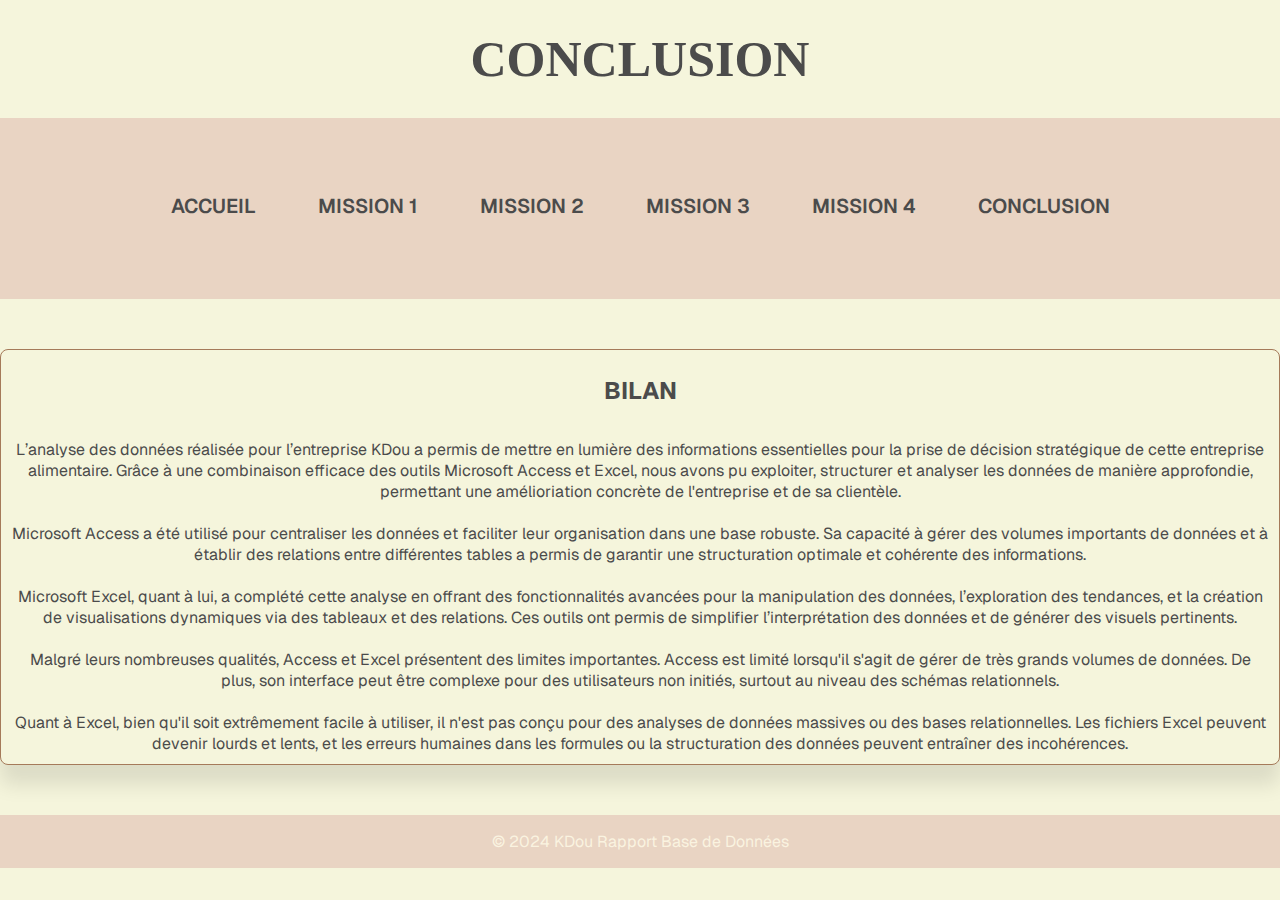
<file: conclusion.html>
<!DOCTYPE html>
<html lang="fr" xmlns="http://www.w3.org/1999/html">
<head>
    <meta charset="UTF-8">
    <meta name="viewport" content="width=device-width, initial-scale=1">
    <title>Mission 3</title>
    <link rel="stylesheet" href="assets/css/style.css">
    <link rel="preconnect" href="https://fonts.googleapis.com">
    <link rel="preconnect" href="https://fonts.gstatic.com" crossorigin>
    <link href="https://fonts.googleapis.com/css2?family=Geist:wght@100..900&display=swap" rel="stylesheet">
    <link rel="icon" type="image/png" href="https://i.imgur.com/ZV9cLEH.png">
</head>

<body>
<header>
    <div class="text-box">
        <h1>CONCLUSION</h1>
    </div>

    <nav>
        <div class="nav-links">
            <div class="menu-toggle" onclick="toggleMenu()">☰</div>
            <ul class="nav-links">
                <li><a href="index.html">ACCUEIL</a></li>
                <li><a href="mission1.html">MISSION 1</a></li>
                <li><a href="mission2.html">MISSION 2</a></li>
                <li><a href="mission3.html">MISSION 3</a></li>
                <li><a href="mission4.html">MISSION 4</a></li>
                <li><a href="conclusion.html">CONCLUSION</a></li>
            </ul>
        </div>
    </nav>

</header>
<section class="context-section">
    <h2>BILAN</h2>
    <br>
    <p>
        L’analyse des données réalisée pour l’entreprise KDou a permis de mettre en lumière des informations essentielles pour la prise de décision stratégique de cette entreprise alimentaire.
        Grâce à une combinaison efficace des outils Microsoft Access et Excel, nous avons pu exploiter, structurer et analyser les données de manière approfondie, permettant une amélioriation concrète de l'entreprise et de sa clientèle.
<br>
<br>
    Microsoft Access a été utilisé pour centraliser les données et faciliter leur organisation dans une base robuste.
    Sa capacité à gérer des volumes importants de données et à établir des relations entre différentes tables a permis de garantir une structuration optimale et cohérente des informations.

        <br>
        <br>
        Microsoft Excel, quant à lui, a complété cette analyse en offrant des fonctionnalités avancées pour la manipulation des données, l’exploration des tendances, et la création de visualisations dynamiques via des tableaux et des relations.
        Ces outils ont permis de simplifier l’interprétation des données et de générer des visuels pertinents.

        <br>
        <br>
        Malgré leurs nombreuses qualités, Access et Excel présentent des limites importantes.
        Access est limité lorsqu'il s'agit de gérer de très grands volumes de données.
        De plus, son interface peut être complexe pour des utilisateurs non initiés, surtout au niveau des schémas relationnels.
        <br>
        <br>
        Quant à Excel, bien qu'il soit extrêmement facile à utiliser, il n'est pas conçu pour des analyses de données massives ou des bases relationnelles.
        Les fichiers Excel peuvent devenir lourds et lents, et les erreurs humaines dans les formules ou la structuration des données peuvent entraîner des incohérences.
    </p>
</section>

<footer>
    <p>© 2024 KDou Rapport Base de Données</p>
</footer>
</body>
</html>
</file>
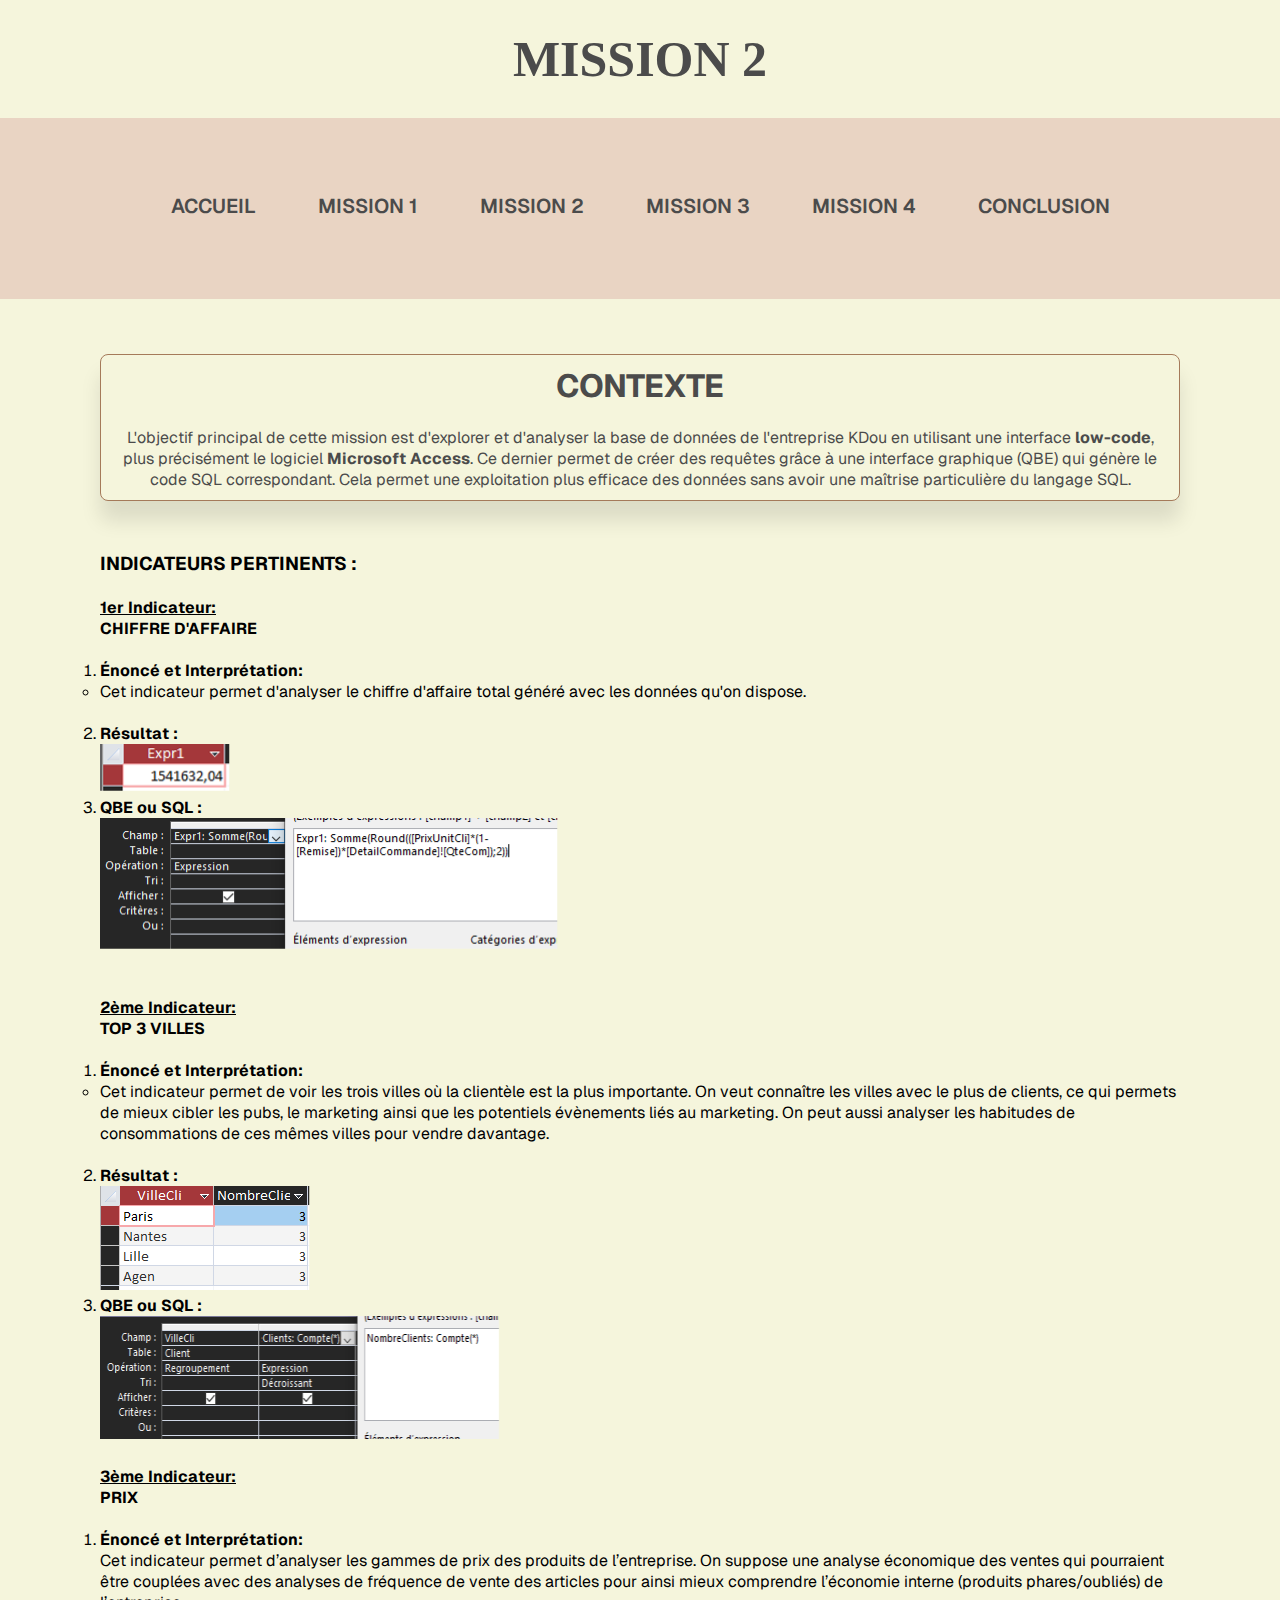
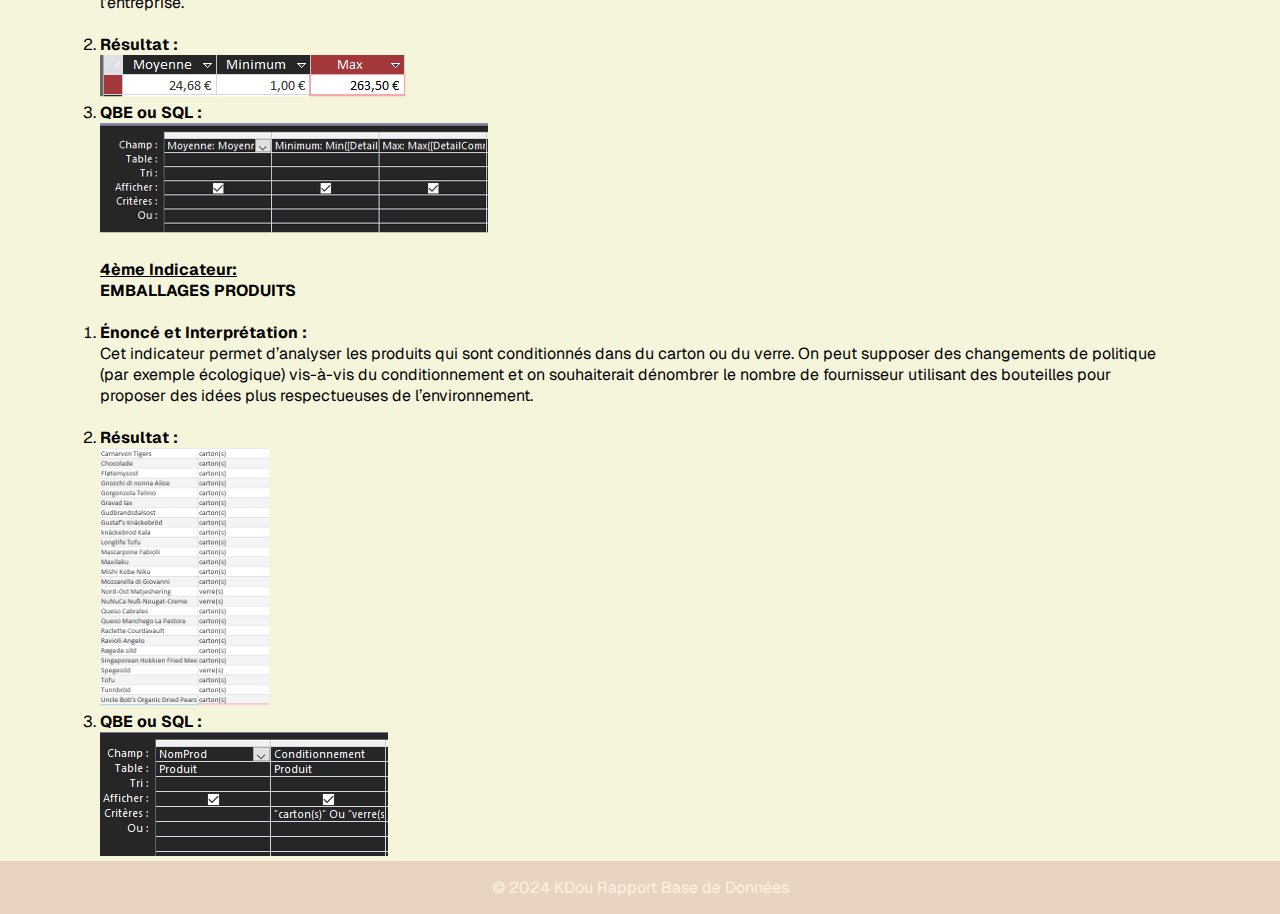
<file: mission2.html>
<!doctype html>
<html lang="fr">

<head>
  <meta charset="UTF-8">
  <meta name="viewport" content="width=device-width, initial-scale=1">
  <title>Mission 2</title>
  <link rel="stylesheet" href="assets/css/style.css">
  <link rel="preconnect" href="https://fonts.googleapis.com">
  <link rel="preconnect" href="https://fonts.gstatic.com" crossorigin>
  <link href="https://fonts.googleapis.com/css2?family=Geist:wght@100..900&display=swap" rel="stylesheet">
  <link rel="icon" type="image/png" href="https://i.imgur.com/ZV9cLEH.png">
</head>


<body>
  <header>
    <div class="text-box">
      <h1>MISSION 2</h1>
    </div>
    <nav>
      <div class="nav-links">
        <div class="menu-toggle" onclick="toggleMenu()">☰</div>
        <ul class="nav-links">
          <li><a href="index.html">ACCUEIL</a></li>
          <li><a href="mission1.html">MISSION 1</a></li>
          <li><a href="mission2.html">MISSION 2</a></li>
          <li><a href="mission3.html">MISSION 3</a></li>
          <li><a href="mission4.html">MISSION 4</a></li>
          <li><a href="conclusion.html">CONCLUSION</a></li>
        </ul>
      </div>
    </nav>

  </header>

<main>

    <section class="context-section">
    <h1>CONTEXTE</h1>
    <p>
      <br>
      L'objectif principal de cette mission est d'explorer et d'analyser la base de données de l'entreprise
      KDou en utilisant une interface <strong>low-code</strong>, plus précisément le logiciel <strong>Microsoft
      Access</strong>. Ce dernier permet de créer des requêtes grâce à une interface graphique (QBE)
      qui génère le code SQL correspondant. Cela permet une exploitation plus efficace des données sans avoir
      une maîtrise particulière du langage SQL.
      </br>
    </p>
    </section>

    <h3>INDICATEURS PERTINENTS :</h3>



  <div class="card2-container">

    <article class="card2">
      <header>
        <br>
        <h4><u>1er Indicateur:</u> </h4>
          <span><strong>CHIFFRE D'AFFAIRE</strong></span>
      </header>
      <div class="content">


        <ol>
          <br>
          <li><h4>Énoncé et Interprétation:</h4></li>

          <ul>
            <li>Cet indicateur permet d'analyser le chiffre d'affaire total généré avec les données qu'on dispose.</li>
          </ul>
          <br>
          <li><strong>Résultat :</strong></li>
          <span>


          <img src="assets/images/Sans titre.png" alt="resulat" height="48" width="130"/>
          </span>

          <br>
          <li><strong>QBE ou SQL :</strong></li>


          <img src="assets/images/qbe1.png" alt="QBE 1" height="132" width="458"/></section>
          </li>
        </ol>
      </div>
    </article>



    <article class="card2">
      <header>
        <br>
        <br>
        <h4><u>2ème Indicateur:</u> </h4>
        <span><strong>TOP 3 VILLES</strong></span>
        <ol>
          <br>
          <li><h4>Énoncé et Interprétation:</h4></li>

          <ul>
            <li>Cet indicateur permet de voir les trois villes où la clientèle est la plus importante.
              On veut connaître les villes avec le plus de clients, ce qui permets de mieux cibler les pubs, le marketing ainsi que les potentiels évènements liés au marketing.
              On peut aussi analyser les habitudes de consommations de ces mêmes villes pour vendre davantage. </li>

          </ul>
          <br>
          <li><strong>Résultat :</strong></li>
          <span>


              <img src="assets/images/top3.png" alt="resulat 2" height="104" width="210"/>
          </span>

          <br>
          <li><strong>QBE ou SQL :</strong></li>


          <img src="assets/images/top3sql.png" alt="QBE 2" height="124" width="400"/>
          </span>
        </ol>
      </header>

      <div class="content">


      </div>
    </article>



    <article class="card2">
      <header>
        <br>
        <h4><u>3ème Indicateur:</u></h4>
        <span><strong>PRIX</strong></span>
      </header>
      <div class="content">
        <ol>
          <br>
          <li><h4>Énoncé et Interprétation:</h4></li>
          <p>
            Cet indicateur permet d’analyser les gammes de prix des produits de l’entreprise.
            On suppose une analyse économique des ventes qui pourraient être couplées avec des analyses de fréquence de vente des articles pour ainsi mieux comprendre l’économie interne (produits phares/oubliés) de l’entreprise.
            <br>
          </p>
          <br>
          <li><strong>Résultat :</strong></li>

          <span>

      <img src="assets/images/3eresultat.png" alt="resulat 3" height="42" width="306"/>

          </span>
<br>
          <li><strong>QBE ou SQL :</strong></li>


          <img src="assets/images/qbe3eme.png" alt="QBE 3" height="110" width="388"/>
        </ol>

      </div>
    </article>


    <article class="card2">
      <header>
        <br>
        <h4><u>4ème Indicateur:</u></h4>
        <span><strong>EMBALLAGES PRODUITS</strong></span>
      </header>
      <div class="content">


        <ol>
          <br>
          <li><h4>Énoncé et Interprétation :</h4></li>
          <p>
            Cet indicateur permet d’analyser les produits qui sont conditionnés dans du carton ou du verre.
            On peut supposer des changements de politique (par exemple écologique) vis-à-vis du conditionnement et on souhaiterait dénombrer le nombre de fournisseur utilisant des bouteilles pour proposer des idées plus respectueuses de l’environnement.
          </p>
          <br>
          <li><strong>Résultat :</strong></li>

          <span>

      <img src="assets/images/resultat4e.png" alt="resulat 4" height="258" width="170"/>

          </span>
  <br>
          <li><strong>QBE ou SQL :</strong></li>


          <img src="assets/images/qbe4.png" alt="QBE 4" height="124" width="288"/></ol>

      </div>
    </article>
  </div>
  </section>
</main>
  <footer>
    <p>© 2024 KDou Rapport Base de Données</p>
  </footer>
</body>

</html>
</file>
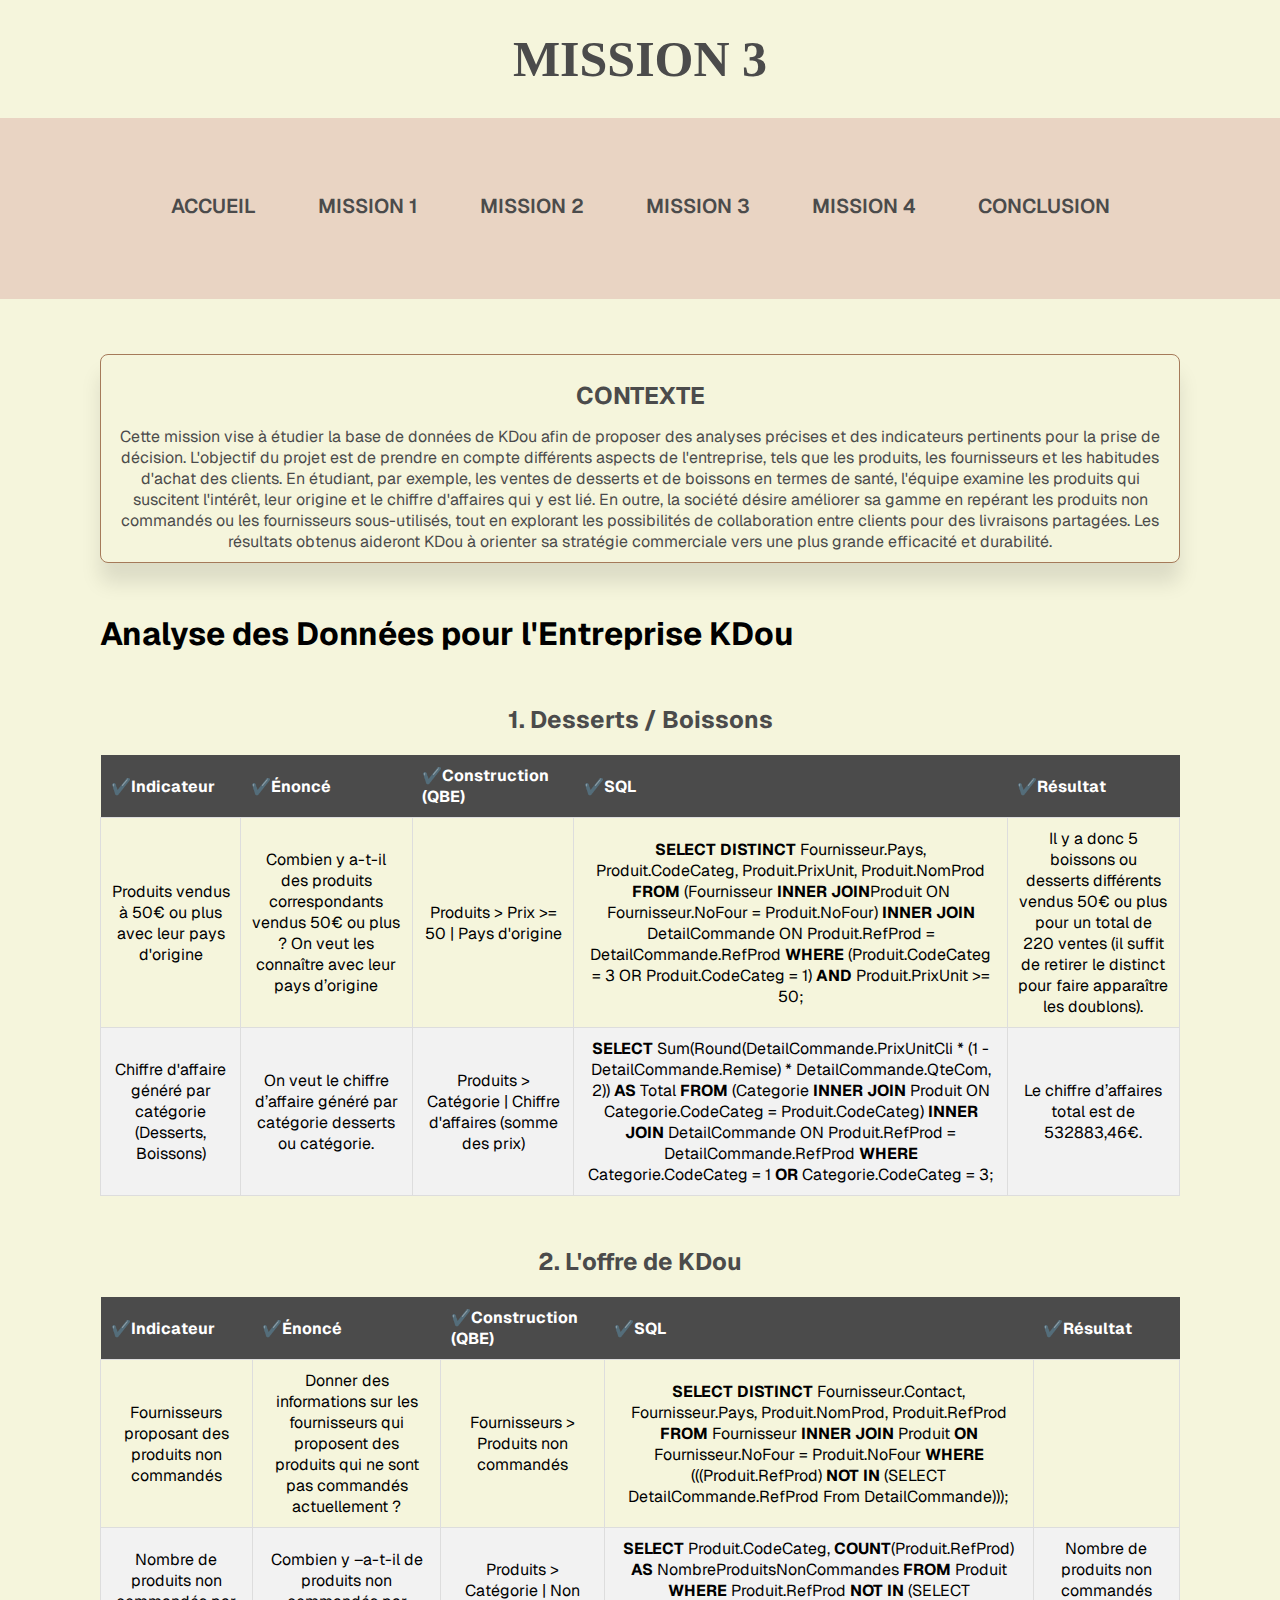
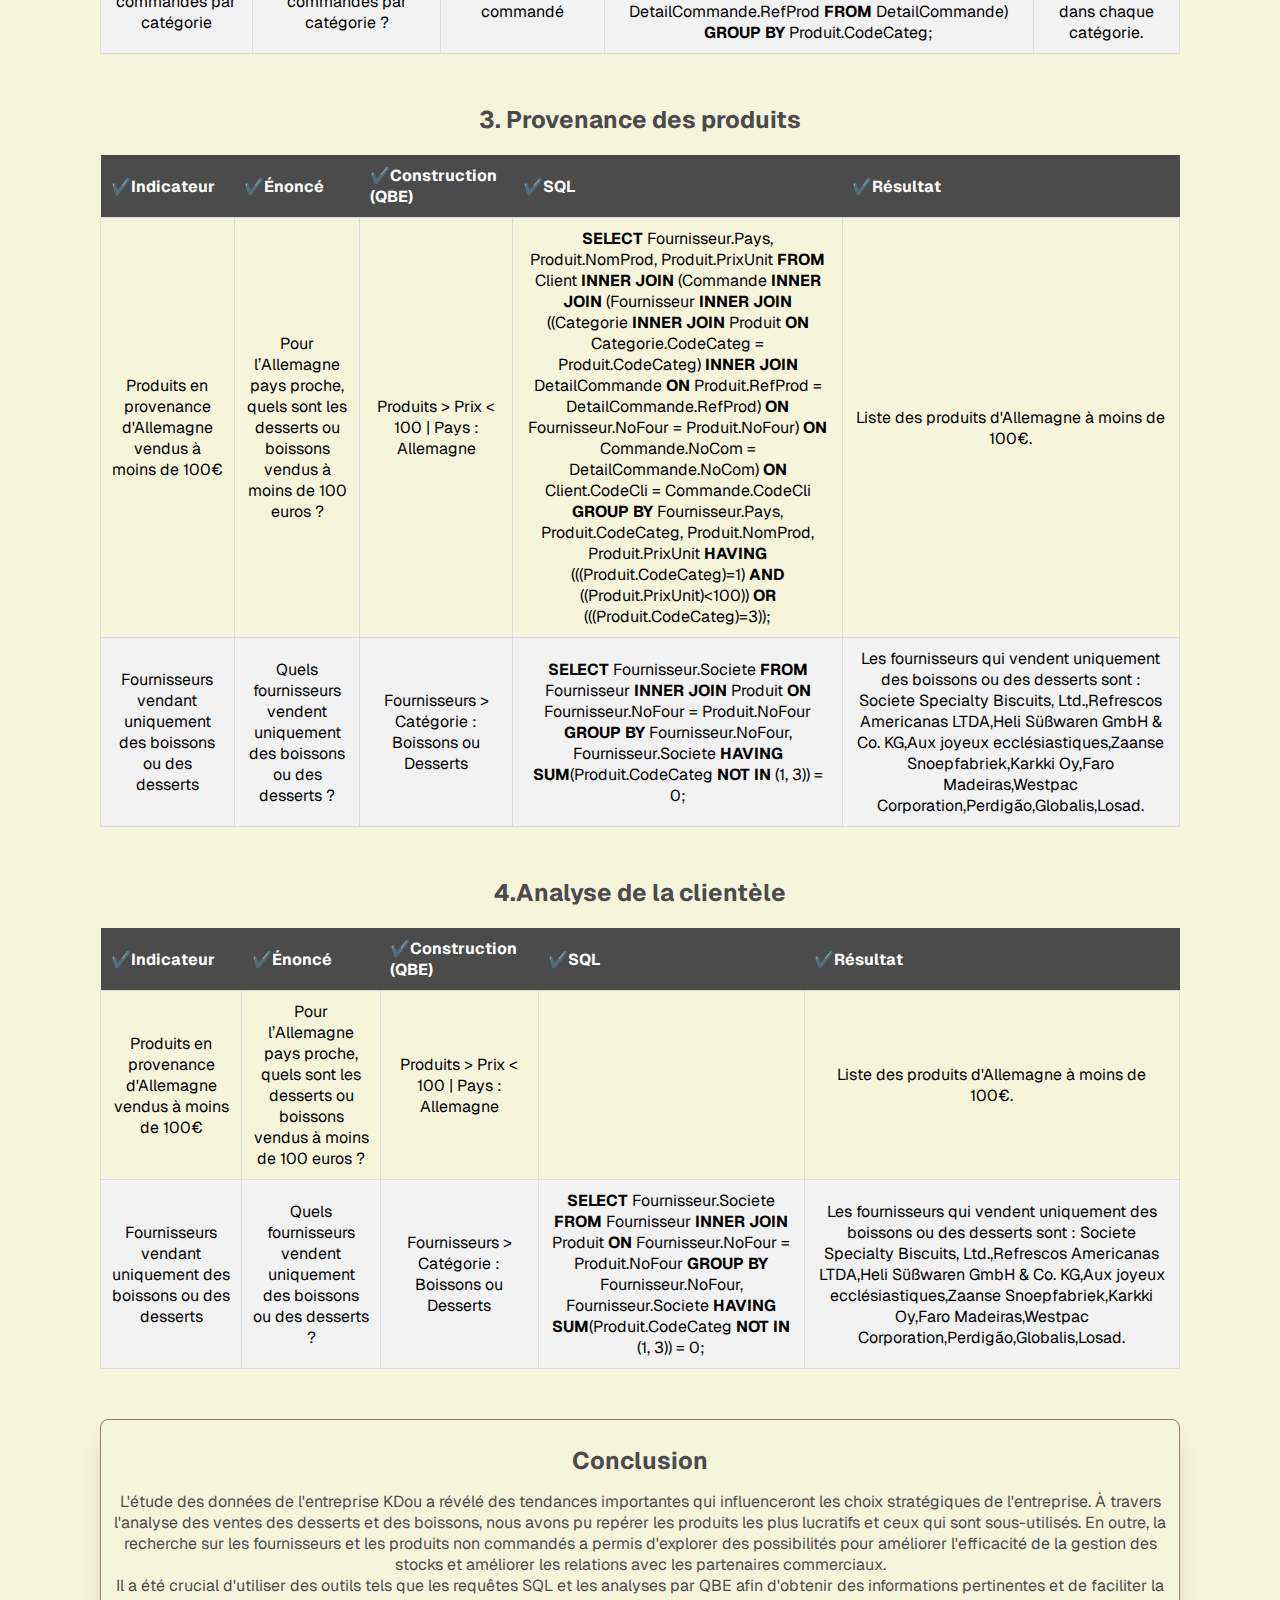
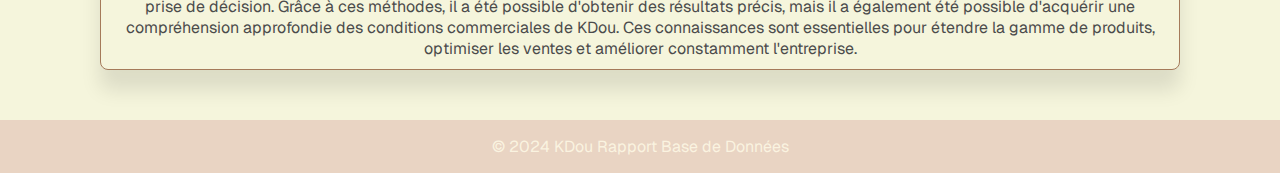
<file: mission3.html>
<!DOCTYPE html>
<html lang="fr">
<head>
  <meta charset="UTF-8">
  <meta name="viewport" content="width=device-width, initial-scale=1">
  <title>Mission 3</title>
  <link rel="stylesheet" href="assets/css/style.css">
  <link rel="preconnect" href="https://fonts.googleapis.com">
  <link rel="preconnect" href="https://fonts.gstatic.com" crossorigin>
  <link href="https://fonts.googleapis.com/css2?family=Geist:wght@100..900&display=swap" rel="stylesheet">
  <link rel="icon" type="image/png" href="https://i.imgur.com/ZV9cLEH.png">
</head>

<body>
<header>
  <div class="text-box">
    <h1>MISSION 3</h1>
  </div>

  <nav>
    <div class="nav-links">
      <div class="menu-toggle" onclick="toggleMenu()">☰</div>
      <ul class="nav-links">
        <li><a href="index.html">ACCUEIL</a></li>
        <li><a href="mission1.html">MISSION 1</a></li>
        <li><a href="mission2.html">MISSION 2</a></li>
        <li><a href="mission3.html">MISSION 3</a></li>
        <li><a href="mission4.html">MISSION 4</a></li>
        <li><a href="conclusion.html">CONCLUSION</a></li>
      </ul>
    </div>
  </nav>

</header>

<main>

  <section id="mission3">
    <section class="context-section">
    <h2>CONTEXTE</h2>
    <p>
      Cette mission vise à étudier la base de données de KDou afin de proposer des analyses précises et des indicateurs
      pertinents pour la prise de décision.
      L'objectif du projet est de prendre en compte différents aspects de l'entreprise, tels que les produits,
      les fournisseurs et les habitudes d'achat des clients.
      En étudiant, par exemple, les ventes de desserts et de boissons en termes de santé, l'équipe examine les produits
      qui suscitent l'intérêt, leur origine et le chiffre d'affaires qui y est lié.
      En outre, la société désire améliorer sa gamme en repérant les produits non commandés ou les fournisseurs
      sous-utilisés, tout en explorant les possibilités de collaboration entre clients pour des livraisons partagées.
      Les résultats obtenus aideront KDou à orienter sa stratégie commerciale vers une plus grande efficacité et durabilité.
    </p>
    </section>

    <section>
    <h1>Analyse des Données pour l'Entreprise KDou</h1>
    </section>



    <h2>1. Desserts / Boissons</h2>
    <table class="indicators-table">
      <thead>
        <tr>
          <th>✔️Indicateur</th>
          <th>✔️Énoncé</th>
          <th>✔️Construction (QBE)</th>
          <th>✔️SQL</th>
          <th>✔️Résultat</th>
        </tr>
      </thead>
      <tbody>
      <tr>
        <td>Produits vendus à 50€ ou plus avec leur pays d'origine</td>
        <td>Combien y a-t-il des produits correspondants vendus 50€ ou plus ? On veut les connaître
          avec leur pays d’origine</td>
        <td><code>Produits > Prix >= 50 | Pays d'origine</code></td>
        <td><code>
          <strong>SELECT DISTINCT</strong> Fournisseur.Pays, Produit.CodeCateg, Produit.PrixUnit, Produit.NomProd
          <strong>FROM</strong> (Fournisseur
          <strong>INNER JOIN</strong>Produit ON Fournisseur.NoFour = Produit.NoFour)
          <strong>INNER JOIN</strong> DetailCommande ON Produit.RefProd = DetailCommande.RefProd
          <strong>WHERE</strong> (Produit.CodeCateg = 3 OR Produit.CodeCateg = 1)
          <strong>AND</strong> Produit.PrixUnit >= 50;
        </code></td>
        <td>Il y a donc 5 boissons ou desserts différents vendus 50€ ou plus pour un total de 220 ventes (il suffit de
          retirer le distinct pour faire apparaître les doublons).</td>
      </tr>

      <tr>
        <td>Chiffre d'affaire généré par catégorie (Desserts, Boissons)</td>
        <td>On veut le chiffre d’affaire généré par catégorie desserts ou catégorie. </td>
        <td><code>Produits > Catégorie | Chiffre d'affaires (somme des prix)</code></td>
        <td><code>
          <strong>SELECT</strong> Sum(Round(DetailCommande.PrixUnitCli * (1 - DetailCommande.Remise) * DetailCommande.QteCom, 2)) <strong>AS</strong> Total
          <strong>FROM</strong>
          (Categorie
          <strong>INNER JOIN</strong> Produit ON Categorie.CodeCateg = Produit.CodeCateg)
          <strong>INNER JOIN</strong> DetailCommande ON Produit.RefProd = DetailCommande.RefProd
          <strong>WHERE</strong>
          Categorie.CodeCateg = 1 <strong>OR</strong> Categorie.CodeCateg = 3;
        </code></td>
        <td>Le chiffre d’affaires total est de 532883,46€.</td>
      </tr>
      </tbody>
    </table>

    <!--L'offre de KDou -->
    <h2>2. L'offre de KDou</h2>
    <table class="indicators-table">
      <thead>
      <tr>
        <th>✔️Indicateur</th>
        <th>✔️Énoncé</th>
        <th>✔️Construction (QBE)</th>
        <th>✔️SQL</th>
        <th>✔️Résultat</th>
      </tr>
      </thead>
      <tbody>
      <tr>
        <td>Fournisseurs proposant des produits non commandés</td>
        <td>Donner des informations sur les fournisseurs qui proposent des produits qui ne sont pas
          commandés actuellement ? </td>
        <td><code>Fournisseurs > Produits non commandés</code></td>
        <td><code>
          <strong>SELECT DISTINCT</strong> Fournisseur.Contact, Fournisseur.Pays, Produit.NomProd, Produit.RefProd
          <strong>FROM</strong> Fournisseur <strong>INNER JOIN</strong> Produit <strong>ON</strong> Fournisseur.NoFour = Produit.NoFour
          <strong>WHERE</strong> (((Produit.RefProd) <strong>NOT IN</strong> (SELECT DetailCommande.RefProd From DetailCommande)));
        </code></td>
        <td></td>
      </tr>
      <tr>
        <td>Nombre de produits non commandés par catégorie</td>
        <td> Combien y –a-t-il de produits non commandés par catégorie ?</td>
        <td><code>Produits > Catégorie | Non commandé</code></td>
        <td><code>
          <strong>SELECT</strong> Produit.CodeCateg, <strong>COUNT</strong>(Produit.RefProd) <strong>AS</strong> NombreProduitsNonCommandes
          <strong>FROM</strong> Produit
          <strong>WHERE</strong> Produit.RefProd <strong>NOT IN</strong> (SELECT DetailCommande.RefProd <strong>FROM</strong> DetailCommande)
          <strong>GROUP BY</strong> Produit.CodeCateg;

        </code></td>
        <td>Nombre de produits non commandés dans chaque catégorie.</td>
      </tr>
      </tbody>
    </table>


    <!-- Provenance des produits -->
    <h2>3. Provenance des produits</h2>
    <table class="indicators-table">
      <thead>
      <tr>
        <th>✔️Indicateur</th>
        <th>✔️Énoncé</th>
        <th>✔️Construction (QBE)</th>
        <th>✔️SQL</th>
        <th>✔️Résultat</th>
      </tr>
      </thead>
      <tbody>
      <tr>
        <td>Produits en provenance d'Allemagne vendus à moins de 100€</td>
        <td>Pour l’Allemagne pays proche, quels sont les desserts ou boissons vendus à moins
          de 100 euros ?</td>
        <td><code>Produits > Prix < 100 | Pays : Allemagne</code></td>
        <td><code>
          <strong>SELECT</strong> Fournisseur.Pays, Produit.NomProd, Produit.PrixUnit
          <strong>FROM</strong> Client <strong>INNER JOIN</strong> (Commande <strong>INNER JOIN</strong> (Fournisseur <strong>INNER JOIN</strong>
          ((Categorie <strong>INNER JOIN</strong> Produit <strong>ON</strong> Categorie.CodeCateg = Produit.CodeCateg) <strong>INNER JOIN</strong>
          DetailCommande <strong>ON</strong> Produit.RefProd = DetailCommande.RefProd) <strong>ON</strong> Fournisseur.NoFour = Produit.NoFour)
          <strong>ON</strong> Commande.NoCom = DetailCommande.NoCom) <strong>ON</strong> Client.CodeCli = Commande.CodeCli
          <strong>GROUP BY</strong> Fournisseur.Pays, Produit.CodeCateg, Produit.NomProd, Produit.PrixUnit
          <strong>HAVING</strong> (((Produit.CodeCateg)=1) <strong>AND</strong> ((Produit.PrixUnit)<100)) <strong>OR</strong> (((Produit.CodeCateg)=3));

        </code></td>
        <td>Liste des produits d'Allemagne à moins de 100€.</td>
      </tr>
      <tr>
        <td>Fournisseurs vendant uniquement des boissons ou des desserts</td>
        <td>Quels fournisseurs vendent uniquement des boissons ou des desserts ?</td>
        <td><code>Fournisseurs > Catégorie : Boissons ou Desserts</code></td>
        <td><code>
          <strong>SELECT</strong> Fournisseur.Societe
          <strong>FROM</strong> Fournisseur
          <strong>INNER JOIN</strong> Produit <strong>ON</strong> Fournisseur.NoFour = Produit.NoFour
          <strong>GROUP BY</strong> Fournisseur.NoFour, Fournisseur.Societe
          <strong>HAVING SUM</strong>(Produit.CodeCateg <strong>NOT IN</strong> (1, 3)) = 0;

        </code></td>
        <td>
          Les fournisseurs qui vendent uniquement des boissons ou des desserts sont : Societe
          Specialty Biscuits, Ltd.,Refrescos Americanas LTDA,Heli Süßwaren GmbH & Co. KG,Aux joyeux ecclésiastiques,Zaanse Snoepfabriek,Karkki Oy,Faro Madeiras,Westpac  Corporation,Perdigão,Globalis,Losad.

        </td>
      </tr>
      </tbody>
    </table>

    <h2>4.Analyse de la clientèle</h2>
    <table class="indicators-table">
      <thead>
      <tr>
        <th>✔️Indicateur</th>
        <th>✔️Énoncé</th>
        <th>✔️Construction (QBE)</th>
        <th>✔️SQL</th>
        <th>✔️Résultat</th>
      </tr>
      </thead>
      <tbody>
      <tr>
        <td>Produits en provenance d'Allemagne vendus à moins de 100€</td>
        <td>Pour l’Allemagne pays proche, quels sont les desserts ou boissons vendus à moins
          de 100 euros ?
        </td>
        <td><code>Produits > Prix < 100 | Pays : Allemagne</code></td>
        <td><code>

        </code></td>
        <td>Liste des produits d'Allemagne à moins de 100€.</td>
      </tr>

      <tr>
        <td>Fournisseurs vendant uniquement des boissons ou des desserts</td>
        <td>Quels fournisseurs vendent uniquement des boissons ou des desserts ?</td>
        <td><code>Fournisseurs > Catégorie : Boissons ou Desserts</code></td>
        <td><code>
          <strong>SELECT</strong> Fournisseur.Societe
          <strong>FROM</strong> Fournisseur
          <strong>INNER JOIN</strong> Produit <strong>ON</strong> Fournisseur.NoFour = Produit.NoFour
          <strong>GROUP BY</strong> Fournisseur.NoFour, Fournisseur.Societe
          <strong>HAVING SUM</strong>(Produit.CodeCateg <strong>NOT IN</strong> (1, 3)) = 0;

        </code></td>
        <td>
          Les fournisseurs qui vendent uniquement des boissons ou des desserts sont : Societe
          Specialty Biscuits, Ltd.,Refrescos Americanas LTDA,Heli Süßwaren GmbH & Co. KG,Aux joyeux ecclésiastiques,Zaanse Snoepfabriek,Karkki Oy,Faro Madeiras,Westpac  Corporation,Perdigão,Globalis,Losad.

        </td>
      </tr>
      </tbody>
    </table>


  </section>

  <section class="context-section">
    <h2>Conclusion</h2>
    <p>
      L'étude des données de l'entreprise KDou a révélé des tendances importantes qui influenceront les choix
      stratégiques de l'entreprise. À travers l'analyse des ventes des desserts et des boissons, nous avons pu repérer
      les produits les plus lucratifs et ceux qui sont sous-utilisés. En outre, la recherche sur les fournisseurs et les
      produits non commandés a permis d'explorer des possibilités pour améliorer l'efficacité de la gestion des stocks et
      améliorer les relations avec les partenaires commerciaux.
    </p>

    <p>
      Il a été crucial d'utiliser des outils tels que les requêtes SQL et les analyses par QBE afin d'obtenir des informations
      pertinentes et de faciliter la prise de décision. Grâce à ces méthodes, il a été possible d'obtenir des résultats précis,
      mais il a également été possible d'acquérir une compréhension approfondie des conditions commerciales de KDou. Ces
      connaissances sont essentielles pour étendre la gamme de produits, optimiser les ventes et améliorer constamment
      l'entreprise.
    </p>
  </section>
  </main>

  <footer>
    <p>© 2024 KDou Rapport Base de Données</p>
  </footer>

</body>
</html>
</file>
<file: assets/css/style.css>
* {
    margin: 0;
    padding: 0;
    font-family: "Geist", sans-serif;
    box-sizing: border-box;
}

body {
    background-color: #F5F5DC;
    font-family: Arial, sans-serif;
    color: black;
    display: flex;
    flex-direction: column;
    min-height: 100vh;
    width: 100%;
    overflow-x: hidden;
}

.header {
    justify-content: center;
    align-items: center;
    padding: 20px 0;
}

.logo {
    height: 50px;
    margin-top: 20px;
    margin-left: 50px;
}

.menu-toggle {
    display: none;
    font-size: 24px;
    cursor: pointer;
    color: #4B4B4B;
}

nav {
    display: flex;
    justify-content: center;
    align-items: center;
    padding: 5% 6%;
    width: 100%;
    box-sizing: border-box;
    flex-wrap: wrap;
    background-color: #E9D4C3;
    background-size: cover; /* Pour couvrir toute la largeur et hauteur de l'élément */
    background-position: center; /* Centre l'image */

}

nav img {
    width: 150px;
    height: auto;
    margin-right: 30px;
    padding: 8px 20px;
    position: relative; /* Garde l'image positionnée normalement */

}

.nav-links ul {
    display:inline-flex;
    justify-content: space-evenly;
    list-style: none;
    padding: 0;
    margin: 0;
}

.nav-links ul li {
    display: inline-flex;
    padding: 10px 30px;
}

.nav-links ul li a {
    color: #4B4B4B;
    text-decoration: none;
    font-weight: 600;
    font-size: 20px;
    position: relative;
    padding-bottom: 5px;
    transition:  color 0.3s, border-bottom 0.3s;
}

.nav-links ul li a:hover {
    color: darkolivegreen;
    border-bottom: 2px solid darkolivegreen;
}

.nav-links ul li:hover {
    background-color: rgba(122, 108, 93, 0.1);
    border-radius: 5px;
}

.nav-links .menu {
    display: none;
    list-style: none;
    padding: 0;
}
.nav-links #toggle-menu:checked + .menu-icon + .menu {
    display: block;
}

.menu-icon {
    font-size: 30px;
    cursor: pointer;
}

/*titre tout en haut*/
.text-box {
    position: relative;
    top: 50%;
    left: 50%;
    transform: translateX(-50%);
    text-align: center;
}

.text-box h1 {
    font-size: 50px;
    margin-top: 30px;
    padding-bottom: 30px;
}

.text-box p {
    margin: 10px 0 40px;
    font-size: 14px;
}

.text-box div {
    display: flex;
    justify-content: center;
    align-items: center;
}



@media (max-width: 520px) {
    .text-box h1 {
        font-size: 40px;
    }
}

.h1 {
    display: flex;
    flex-direction: column;
    align-items: center;
    justify-content: center;
}

header h1 {
    color: #4B4B4B;
    text-align: center;
    font-family: "Mongolian Baiti";
}

.card-1 {
    background-color: sandybrown;
    margin: 1px;
    padding: 15px;
}

.dropdown {
    position: relative;
    display: inline-block;
}


.dropbtn {
    background-color: #A57A5A;
    color: #FAF3E0;
    padding: 10px 15px;
    font-size: 1em;
    border: none;
    cursor: pointer;
    border-radius: 5px;
}

.dropdown-content,
.dropdown-CF-content {
    display: none;
    position: absolute;
    background-color: #D9CAB3;
    min-width: 160px;
    box-shadow: 0 8px 16px 0 rgba(0, 0, 0, 0.2);
    z-index: 1;
}

.dropdown-content a,
.dropdown-CF-content a {
    color: #4B4B4B;
    padding: 12px 16px;
    display: block;
}

.dropdown-content a:hover {
    background-color: #D9CAB3;
}

.dropdown-CF:hover .dropdown-CF-content .dropdown-content {
    display: block;
}

.dropdown:hover .dropbtn {
    background-color: #A57A5A;
}

.dropdown-CF {
    position: relative;
    display: inline-block;
}

.dropdown-CF-content a:hover {
    background-color: sandybrown;
}
.CF {
    background-color: #A57A5A;
    color: white;
    padding: 5px 5px;
    font-size: 1em;
    cursor: pointer;
    border-radius: 5px;
}
nav ul {
    display: inline-block;
    justify-content: center;
    list-style: none;
}

nav ul li {
    margin: 1px;
}

nav ul li a {
    color: white;
    text-decoration: none;
}



main {
    flex-grow: 1;
    margin-top: 5px;
    margin-right: 50px;
    margin-left: 50px;
    padding-right: 50px;
    padding-left: 50px;
}

section {
    margin-bottom: 2rem;
}

h2 {
    color: #4B4B4B;
    margin-bottom: 0.5rem;
    margin-top: 50px;
    text-align: center;
}

section p {
    padding-left: 0;
}

footer {
    background-color: #E9D4C3;
    color: #FAF3E0;

    text-align: center;
    padding: 1rem;
}



.card {
    background-color: #4B4B4B;
    color: #FAF3E0;
    padding: 10px;
    box-shadow: 0 4px 8px rgba(0, 0, 0, 0.2);
    text-align: center;
    border-radius: 5px;
    width: 100%;
    max-width: 200px;
    margin: 10px;
}
.card-container {
    display: flex;
    flex-wrap: wrap;
    justify-content: center;
    gap: 80px;
    padding: 20px;
}
.card img {
    width: 100px;
    height: 100px;
    border-radius: 5px;
    object-fit: cover;
    margin-bottom: 10px;
}

@media (max-width: 768px) {
    .menu-toggle {
        display: block;
        font-size: 30px;
        cursor: pointer;
        color: #4B4B4B;
    }

    .nav-links ul {
        display: none;
        flex-direction: column;
        width: 100%;
        position: absolute;
        top: 60px;
        background-color: #D9CAB3;
    }

    nav.active .nav-links ul {
        display: block;
    }

    .card, table {
        width: 100%;
    }

    th, td {
        padding: 8px;
    }

    td code {
        font-size: 12px;
    }
}

@media (min-width: 1024px) {
    nav ul {
        justify-content: space-around;
    }

    .card {
        width: calc(33.33% - 20px);
    }
}

.mission-content {
    padding: 10px;
    max-width: 800px;
    margin: 20px auto;
    text-align: left;
}

.mission-section {
    margin-bottom: 20px;
}

.mission-content h2 {
    font-size: 50px;
    text-align: center;
    color: #4B4B4B;
}

.nav-links ul li a {
    color: #4B4B4B;
    text-decoration: none;
    font-weight: 600;
}

.nav-links ul li a:hover {
    color: #A57A5A;
    border-bottom: 2px solid #A57A5A;
}

.summary-table {
    margin: 20px auto;
    width: 60%;
    background-color: darkolivegreen;
}

.summary-table td {
    padding: 10px;
    background-color: beige;
    color: darkolivegreen;
    text-align: left;
    font-weight: bold;
}

@media (max-width: 520px) {
    main {
        margin: 50px;
    }

    .mission-content h2 {
        font-size: 30px;
    }

    .mission-section {
        margin-bottom: 15px;
    }
}



#notreTravail h1 {
    text-decoration: underline;
}
nav img {
    width: 2px;
}



.nav-links ul li a {
    color: #4B4B4B;
    text-decoration: none;
    font-weight: 600;
}

.nav-links ul li a:hover {
    color: #A57A5A;
    border-bottom: 2px solid #A57A5A;
}


.mission-content {
    padding: 10px;
    max-width: 800px;
    margin: 20px auto; /* Centre la section et ajoute un petit espace en bas */
    text-align: left;
    position: relative; /* Ajoute le positionnement relatif */

}

.mission-section {
    margin-bottom: 20px;
}

.mission-wrapper {
    margin-top: 50px; /* Ajoute un espacement vertical au-dessus de mission-content */
}

.mission-section h3 {
    margin-bottom: 5px;
    font-weight: bold;
}

.code-block {
    display: inline-block;
    background-color: darkolivegreen;
    color: #FFF;
    padding: 10px;
    font-family: "Courier New", monospace;
    border-radius: 5px;
    margin: 10px 0;
    max-width: 100%;
    white-space: nowrap;
}


.image-proof {
    margin: 10px 0;
}

.image-proof img {
    width: 100%;
    max-width: 600px;
    height: auto;
    border: 1px solid #A57A5A;
}

/*css pour le tableau mission1 */
.summary-table {
    margin: 20px auto;
    width: 60%;
    background-color: darkolivegreen;
    border-radius: 1px;
    box-shadow: 0 4px 8px rgba(0, 0, 0, 0.2);
}

.summary-table table {
    width: 100%;
    border-collapse: collapse;
}

.summary-table td {
    padding: 10px;
    border: 1px solid darkolivegreen;
    background-color: beige;
    color: darkolivegreen;
}

.summary-table td:first-child {
    text-align: left;
    font-weight: bold;
}
/* Fin css pour le tableau mission1 */

.mission-content h2 {
    font-size: 50px;
    text-align: center;
    margin-top: 10%;
    color: #4B4B4B;
}


.mission-content {
    max-width: 100%;
    padding: 20px;
    margin: auto;
    text-align: center;
}

/* css pour les écran petite taille <= 520px*/
@media (max-width: 520px) {

    main {
        margin: 50px;
    }

    nav {
        padding: 20px 6%;
    }

    .mission-content h2 {
        font-size: 30px;
        margin-top: 20px;
    }

    .mission-section {
        margin-bottom: 15px;
    }

}

/* pour les titres */
.text-box {
    top: 5%;
    left: 50%;
    transform: translateX(-50%);
    width: 90%;
}

.mission {
    position: absolute;
    top: 10%;
    left: 50%;
    transform: translateX(-50%);
    text-align: center;
    color: saddlebrown;
    width: 100%;
}


.context-section {
    max-width: 2000px;
    margin: 50px auto;
    padding: 10px;
    background-color: beige;
    border: 1.5px solid #A57A5A;
    border-radius: 8px;
    box-shadow: 0 20px 20px rgba(0, 0, 0, 0.1);
    font-family: Arial, sans-serif;
    color: #4B4B4B;
    text-align: center;
}

.context-section  > h2{
    margin: 5px;
    padding: 10px;
}

/* css du tableau */
.indicators-table {
    width: 100%;
    border-collapse: collapse;
    margin-top: 20px;
    font-family: Arial, sans-serif;
}

/* Style des en-têtes */
.indicators-table th {
    background-color: #4B4B4B;
    color: white;
    padding: 10px;
    text-align: left;
}


.indicators-table td {
    padding: 10px;
    text-align: center;
    border: 1px solid #ddd;
}


.indicators-table tr:nth-child(even) {
    background-color: #f2f2f2;
}


.indicators-table tr:hover {
    background-color: #E9D4C3;
}

/*mission1 pour le contexte et "qui est kdou"*/
details summary{
    border-style: double;
    border-width: 3px;
}

.summary-table h3.Bilan {
    text-decoration: underline;
    font-weight: bold;
}

.img-precision {
    text-align: center;
    vertical-align: middle;
}

.summary-table {
    margin: 20px auto;
    width: 100%;
    background-color: #4B4B4B;
    border-radius: 1px;
    box-shadow: 0 4px 8px rgba(0, 0, 0, 0.2);
}

.summary-table table {
    width: 100%;
    border-collapse: collapse;
}

.summary-table td {
    padding: 10px;
    border: 1px solid #4B4B4B;
    background-color: beige;
    color: #4B4B4B;
}

.summary-table td:first-child {
    text-align: left;

}

.Bilan {
    color: beige;
    text-align: center;
}
</file>
